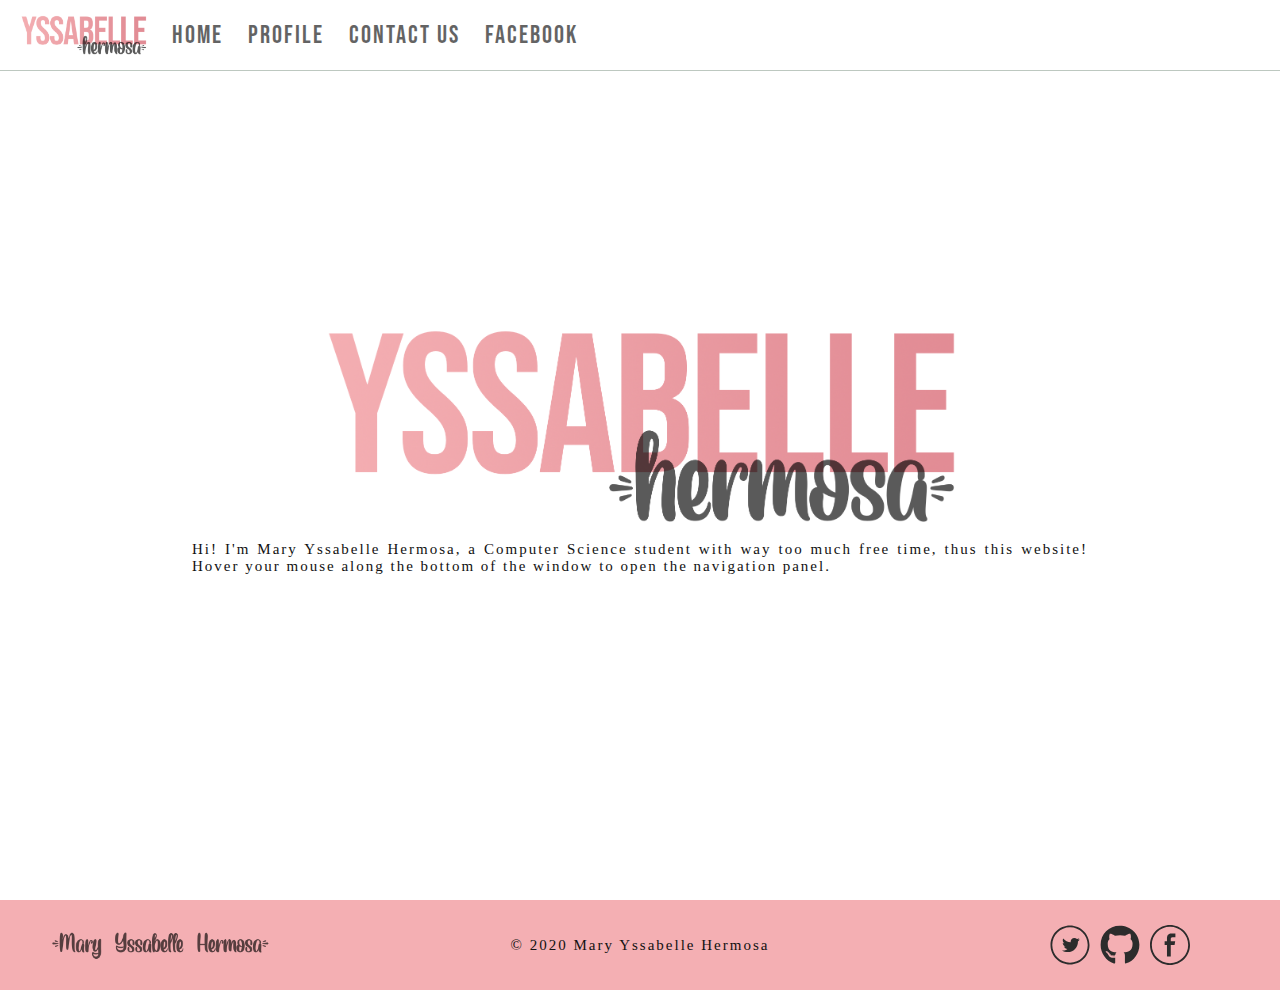
<file: index.html>
<html>
    <head>
        <title>Home</title>
        <link rel="stylesheet" href="css/isdisright.css" type="text/css">
        <link rel="stylesheet" href="css/styles.css" type="text/css">
    </head>
    <body>
        <div class ="topbar">
            <nav class = "menubar">
                <a class= "Logo" href="index.html">
                    <img src="images/logo.png" style="height:40px;" title="Home" alt="Home">
                </a>
                <a class= "Home" href="index.html">
                    <p class="menutext">HOME</p>
                </a>
                <a class= "Profile" href="pages/profile.html">
                    <p class="menutext">Profile</p>
                </a>
                <a class= "Contact-Us" href="index.html">
                    <p class="menutext">Contact Us</p>
                </a>
                <a class= "Facebook" href="https://www.facebook.com/aizahbel">
                    <p class="menutext">Facebook</p>
                </a>
            </nav>
        </div>
        <div class="starter">
            <div class="items">
                <img src="images/logo.png" style="width:50%;">
                <p>Hi! I'm Mary Yssabelle Hermosa, a Computer Science student with way too much free time, thus this website! Hover your mouse along the bottom of the window to open the navigation panel.</p>
            </div>
        </div>
        <div class="footer">
            <div class ="namecol">
            <img src="images/end.png" style="height:30px;">
            </div>
            <div class ="cc">
            <p class="footertext">© 2020 Mary Yssabelle Hermosa</p>
            </div>
            <div class ="socialmedia">
                <a class="smedialink" href="https://twitter.com/mryyssabelle">
                    <img src="images/icons/twitter.svg" style="width:40px;" title="Pictures" alt="Pictures">
                </a>
                <a class="smedialink" href="https://github.com/myssabelle">
                    <img src="images/icons/github.svg" style="width:40px;" title="Pictures" alt="Pictures">
                </a>
                <a class="smedialink" href="https://www.facebook.com/aizahbel">
                    <img src="images/icons/fb.svg" style="width:40px;" title="Pictures" alt="Pictures">
                </a>
            </div>
        </div>
    </body>
</html>
</file>
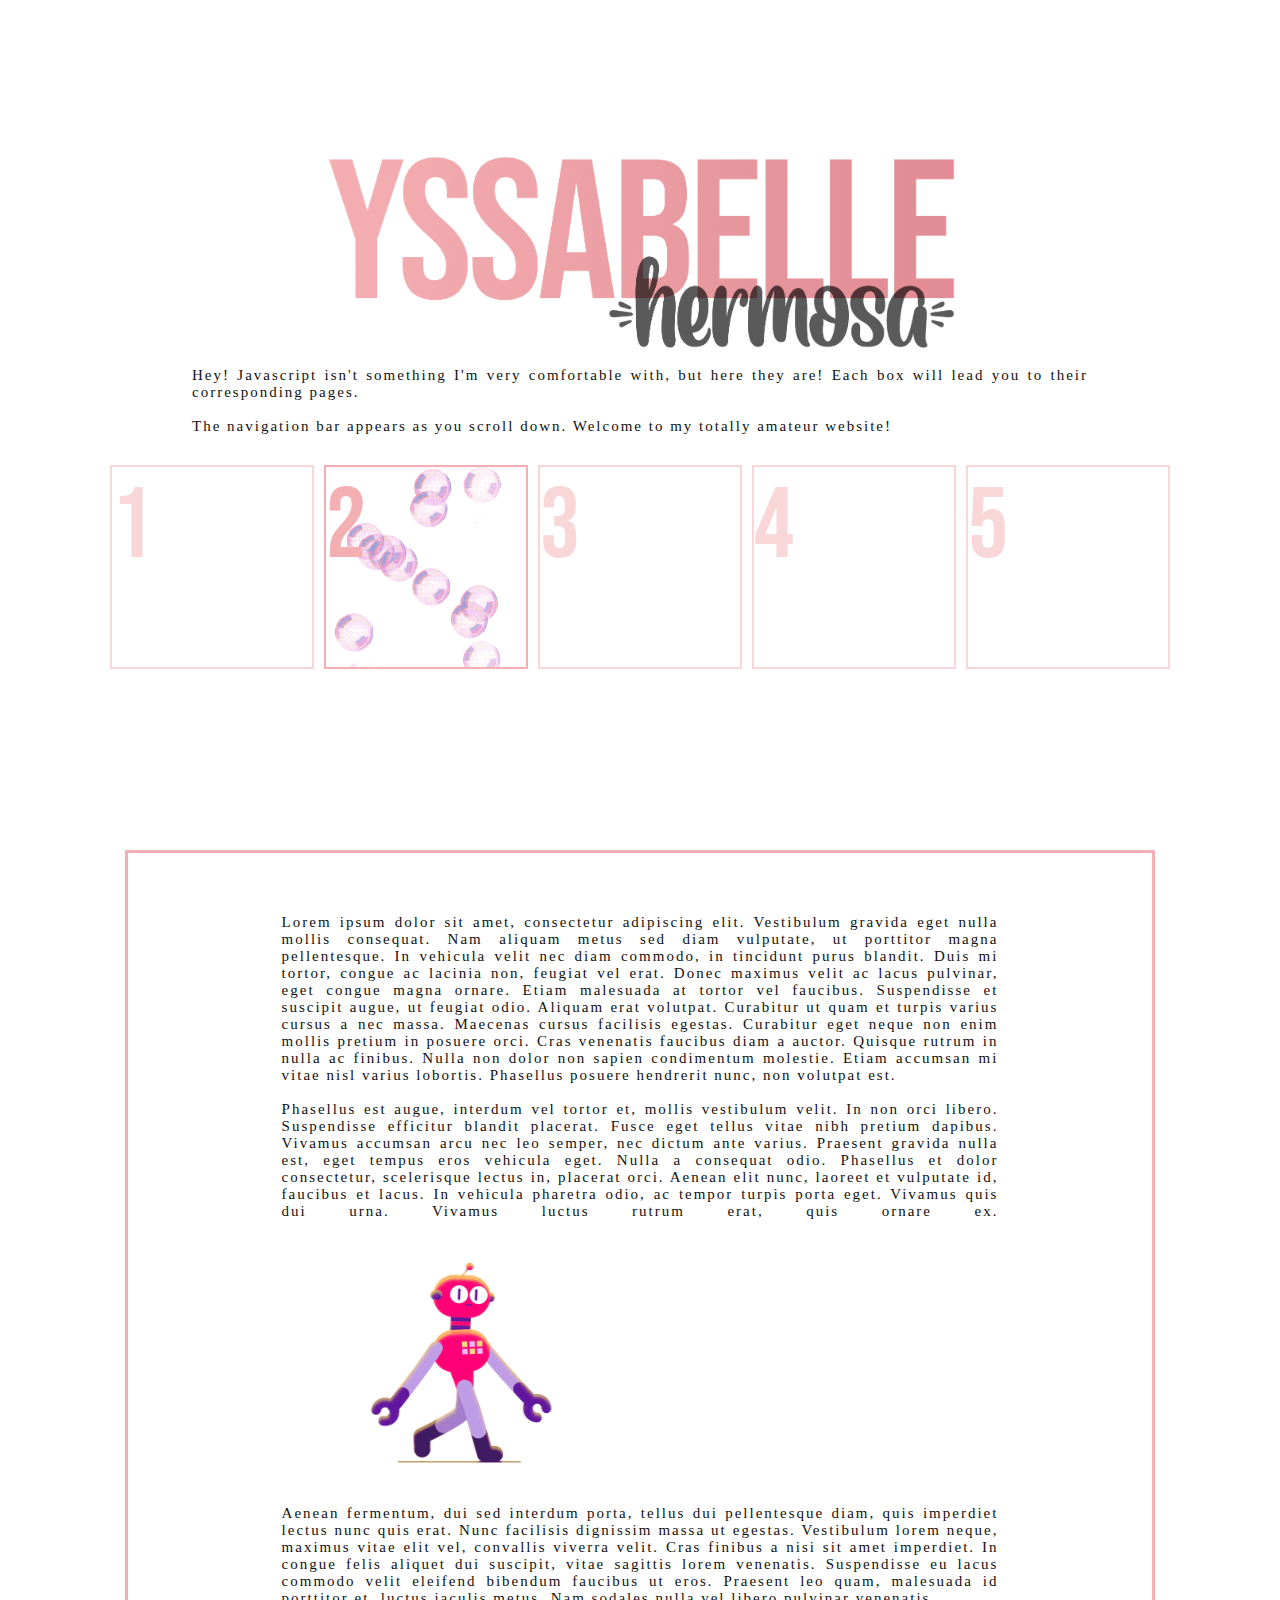
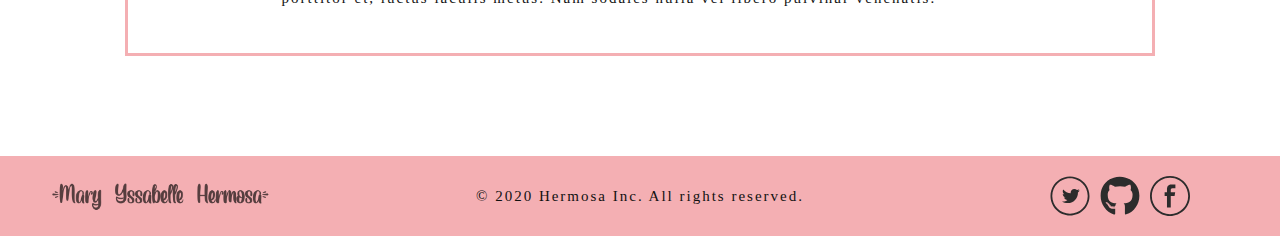
<file: pages/page2.html>
<html>
    <head>
        <title>Home</title>
        <link rel="stylesheet" href="../css/mainStyle.css" type="text/css">
        <link rel="stylesheet" href="../css/styles.css" type="text/css">
    </head>
    <body>

        <div class="whole">
            <div class ="topbar">
                <nav class = "menubar">
                    <a class= "Logo" href="../index.html">
                        <img src="../images/logo.png" style="height:40px;" title="Home" alt="Home">
                    </a>
                    <a class= "navlink" href="../index.html">
                        <p class="menutext2">1</p>
                    </a>
                    <a class= "navlink" href="page2.html">
                        <p class="menutext1">2</p>
                    </a>
                    <a class= "navlink" href="page3.html">
                        <p class="menutext2">3</p>
                    </a>
                    <a class= "navlink" href="page4.html">
                        <p class="menutext2">4</p>
                    </a>
                    <a class= "navlink" href="page5.html">
                        <p class="menutext2">5</p>
                    </a>
                </nav>
            </div>

            <div class="starter">
                <div class="items">
                    <img src="../images/logo.png" style="width:50%;">
                    <p>Hey! Javascript isn't something I'm very comfortable with, but here they are! Each box 
                        will lead you to their corresponding pages.<br><br>The navigation bar appears as you scroll down.
                        Welcome to my totally amateur website!
                    </p>
                </div>
                <div class = "pages">
                    <div class ="pagebox">
                        <a class = "pagelink" href="../index.html">
                        <p class = "pagetitle">1</p>
                        </a>
                    </div>
                    <div class ="pagebox" id="present">
                        <a class = "pagelink" href="page2.html">
                            <p class = "pagetitle">2</p>
                        </a>
                    </div>
                    <div class ="pagebox">
                        <a class = "pagelink" href="page3.html">
                            <p class = "pagetitle">3</p>
                        </a>
                    </div>
                    <div class ="pagebox">
                        <a class = "pagelink" href="page4.html">
                            <p class = "pagetitle">4</p>
                        </a>
                    </div>
                    <div class ="pagebox">
                        <a class = "pagelink" href="page5.html">
                            <p class = "pagetitle">5</p>
                        </a>
                    </div>
                </div>
            </div>
            <div class ="JS">
                <div class="content" id="page2content"></div>
            </div>
        </div>
        
        <div class="footer">
            <div class ="namecol">
            <img src="../images/end.png" style="height:30px;">
            </div>
            <div class ="cc">
            <p class="footertext">© 2020 Hermosa Inc. All rights reserved.<br>
            </div>
            <div class ="socialmedia">
                <a class="smedialink" href="https://twitter.com/mryyssabelle">
                    <img src="../images/icons/twitter.svg" style="width:40px;" title="Pictures" alt="Pictures">
                </a>
                <a class="smedialink" href="https://github.com/myssabelle">
                    <img src="../images/icons/github.svg" style="width:40px;" title="Pictures" alt="Pictures">
                </a>
                <a class="smedialink" href="https://www.facebook.com/aizahbel">
                    <img src="../images/icons/fb.svg" style="width:40px;" title="Pictures" alt="Pictures">
                </a>
            </div>
        </div>

        <script src="../js/page2.js"></script>
        <script src="../js/nav.js"></script>
    </body>
</html>
</file>
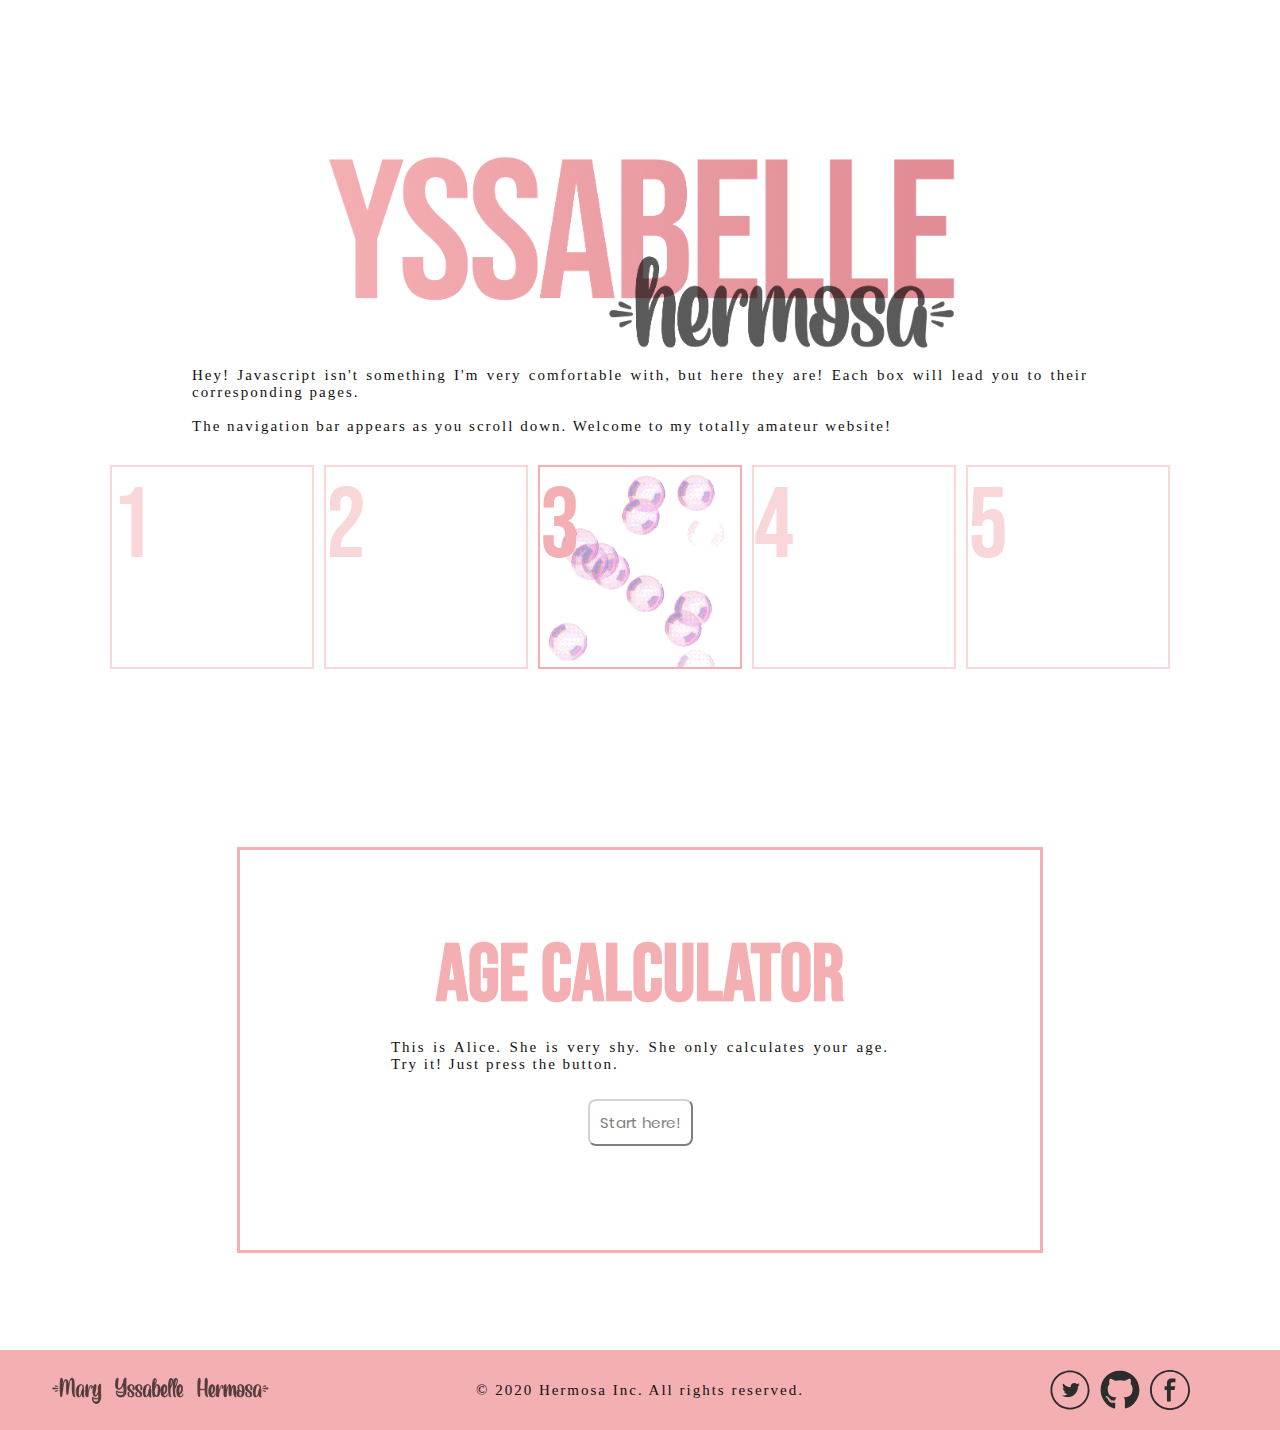
<file: pages/page3.html>
<html>
    <head>
        <title>Home</title>
        <link rel="stylesheet" href="../css/mainStyle.css" type="text/css">
        <link rel="stylesheet" href="../css/page3.css" type="text/css">
        <link rel="stylesheet" href="../css/styles.css" type="text/css">
    </head>
    <body>
        <div class="whole">
            <div class ="topbar">
                <nav class = "menubar">
                    <a class= "Logo" href="../index.html">
                        <img src="../images/logo.png" style="height:40px;" title="Home" alt="Home">
                    </a>
                    <a class= "navlink" href="../index.html">
                        <p class="menutext2">1</p>
                    </a>
                    <a class= "navlink" href="page2.html">
                        <p class="menutext2">2</p>
                    </a>
                    <a class= "navlink" href="page3.html">
                        <p class="menutext1">3</p>
                    </a>
                    <a class= "navlink" href="page4.html">
                        <p class="menutext2">4</p>
                    </a>
                    <a class= "navlink" href="page5.html">
                        <p class="menutext2">5</p>
                    </a>
                </nav>
            </div>

            <div class="starter">
                <div class="items">
                    <img src="../images/logo.png" style="width:50%;">
                    <p>Hey! Javascript isn't something I'm very comfortable with, but here they are! Each box 
                        will lead you to their corresponding pages.<br><br>The navigation bar appears as you scroll down.
                        Welcome to my totally amateur website!
                    </p>
                </div>
                <div class = "pages">
                    <div class ="pagebox">
                        <a class = "pagelink" href="../index.html">
                        <p class = "pagetitle">1</p>
                        </a>
                    </div>
                    <div class ="pagebox">
                        <a class = "pagelink" href="page2.html">
                            <p class = "pagetitle">2</p>
                        </a>
                    </div>
                    <div class ="pagebox"  id="present">
                        <a class = "pagelink" href="page3.html">
                            <p class = "pagetitle">3</p>
                        </a>
                    </div>
                    <div class ="pagebox">
                        <a class = "pagelink" href="page4.html">
                            <p class = "pagetitle">4</p>
                        </a>
                    </div>
                    <div class ="pagebox">
                        <a class = "pagelink" href="page5.html">
                            <p class = "pagetitle">5</p>
                        </a>
                    </div>
                </div>
            </div>
            
            <div class="JS">
                <div class="content" id="page3content">
                    <h1 class="agecalc">Age calculator</h1>
                    <div class="des"></div>
                    <div class="top">
                        <button class="prompter">Start here!</button>
                    </div>
                    <div class="output"></div>
                </div>
            </div>
        </div>
        

        <div class="footer">
            <div class ="namecol">
            <img src="../images/end.png" style="height:30px;">
            </div>
            <div class ="cc">
            <p class="footertext">© 2020 Hermosa Inc. All rights reserved.<br>
            </div>
            <div class ="socialmedia">
                <a class="smedialink" href="https://twitter.com/mryyssabelle">
                    <img src="../images/icons/twitter.svg" style="width:40px;" title="Pictures" alt="Pictures">
                </a>
                <a class="smedialink" href="https://github.com/myssabelle">
                    <img src="../images/icons/github.svg" style="width:40px;" title="Pictures" alt="Pictures">
                </a>
                <a class="smedialink" href="https://www.facebook.com/aizahbel">
                    <img src="../images/icons/fb.svg" style="width:40px;" title="Pictures" alt="Pictures">
                </a>
            </div>
        </div>
        <script src="../js/page3.js"></script>
        <script src="../js/nav.js"></script>
    </body>
</html>
</file>
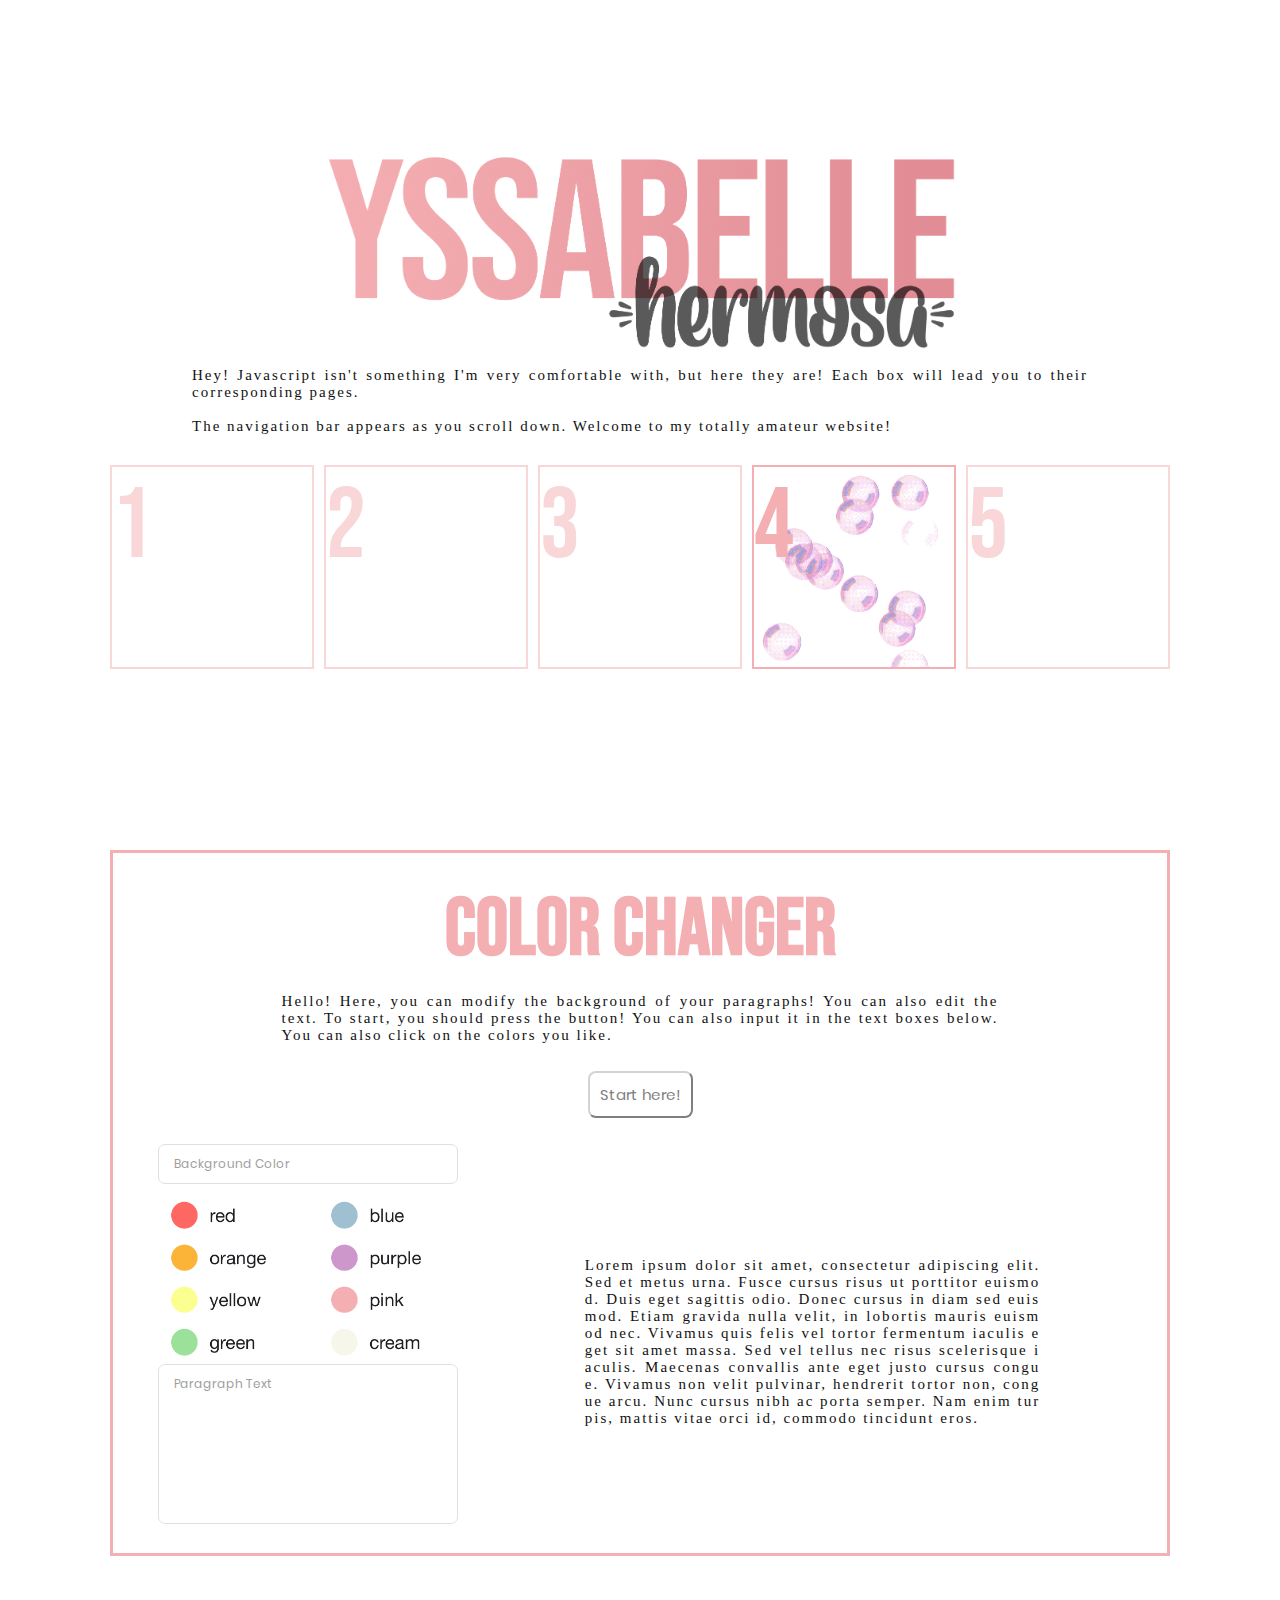
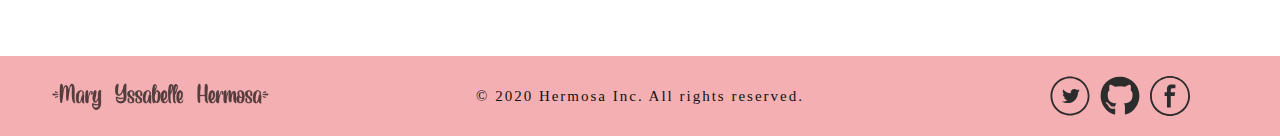
<file: pages/page4.html>
<html>
    <head>
        <title>Home</title>
        <link rel="stylesheet" href="../css/mainStyle.css" type="text/css">
        <link rel="stylesheet" href="../css/page4.css" type="text/css">
        <link rel="stylesheet" href="../css/styles.css" type="text/css">
    </head>
    <body>

        <div class="whole">
            <div class ="topbar">
                <nav class = "menubar">
                    <a class= "Logo" href="../index.html">
                        <img src="../images/logo.png" style="height:40px;" title="Home" alt="Home">
                    </a>
                    <a class= "navlink" href="../index.html">
                        <p class="menutext2">1</p>
                    </a>
                    <a class= "navlink" href="page2.html">
                        <p class="menutext2">2</p>
                    </a>
                    <a class= "navlink" href="page3.html">
                        <p class="menutext2">3</p>
                    </a>
                    <a class= "navlink" href="page4.html">
                        <p class="menutext1">4</p>
                    </a>
                    <a class= "navlink" href="page5.html">
                        <p class="menutext2">5</p>
                    </a>
                </nav>
            </div>

            <div class="starter">
                <div class="items">
                    <img src="../images/logo.png" style="width:50%;">
                    <p>Hey! Javascript isn't something I'm very comfortable with, but here they are! Each box 
                        will lead you to their corresponding pages.<br><br>The navigation bar appears as you scroll down.
                        Welcome to my totally amateur website!
                    </p>
                </div>
                <div class = "pages">
                    <div class ="pagebox">
                        <a class = "pagelink" href="../index.html">
                        <p class = "pagetitle">1</p>
                        </a>
                    </div>
                    <div class ="pagebox">
                        <a class = "pagelink" href="page2.html">
                            <p class = "pagetitle">2</p>
                        </a>
                    </div>
                    <div class ="pagebox">
                        <a class = "pagelink" href="page3.html">
                            <p class = "pagetitle">3</p>
                        </a>
                    </div>
                    <div class ="pagebox" id="present">
                        <a class = "pagelink" href="page4.html">
                            <p class = "pagetitle">4</p>
                        </a>
                    </div>
                    <div class ="pagebox">
                        <a class = "pagelink" href="page5.html">
                            <p class = "pagetitle">5</p>
                        </a>
                    </div>
                </div>
            </div>

            <div class="JS">
                <div class="content" id="page4content">
                    <h1 class="colorchanger">Color Changer</h1>
                    <div class="info"></div>
                    <div class="top">
                        <button class="prompter">Start here!</button>
                    </div>
                    <div class="mainitems">
                        <div class ="input">
                            <form class="forms">
                                <input type="text" class="name" placeholder="Background Color">
                                <div class="legend">
                                    <img class="dot" src = "../images/legend/red.png" data-color="#FE6762">
                                    <img class="dot" src = "../images/legend/blue.png" data-color="#9FC0F2">
                                    <img class="dot" src = "../images/legend/orange.png" data-color="#FCB438">
                                    <img class="dot" src = "../images/legend/purple.png" data-color="#CD97CB">
                                    <img class="dot" src = "../images/legend/yellow.png" data-color="#FBFF90">
                                    <img class="dot" src = "../images/legend/pink.png" data-color="#f4afb3">
                                    <img class="dot" src = "../images/legend/green.png" data-color="#9CE19A">
                                    <img class="dot" src = "../images/legend/cream.png" data-color="#F6F6EB">
                                </div>
                                <textarea class="message" placeholder="Paragraph Text" maxlength="1200"></textarea>
                            </form>
                        </div>
                        <div class="output"></div>
                    </div>
                </div>
            </div>
        </div>
        
        <div class="footer">
            <div class ="namecol">
            <img src="../images/end.png" style="height:30px;">
            </div>
            <div class ="cc">
            <p class="footertext">© 2020 Hermosa Inc. All rights reserved.<br>
            </div>
            <div class ="socialmedia">
                <a class="smedialink" href="https://twitter.com/mryyssabelle">
                    <img src="../images/icons/twitter.svg" style="width:40px;" title="Pictures" alt="Pictures">
                </a>
                <a class="smedialink" href="https://github.com/myssabelle">
                    <img src="../images/icons/github.svg" style="width:40px;" title="Pictures" alt="Pictures">
                </a>
                <a class="smedialink" href="https://www.facebook.com/aizahbel">
                    <img src="../images/icons/fb.svg" style="width:40px;" title="Pictures" alt="Pictures">
                </a>
            </div>
        </div>
        <script src="../js/page4.js"></script>
        <script src="../js/nav.js"></script>
    </body>
</html>
</file>
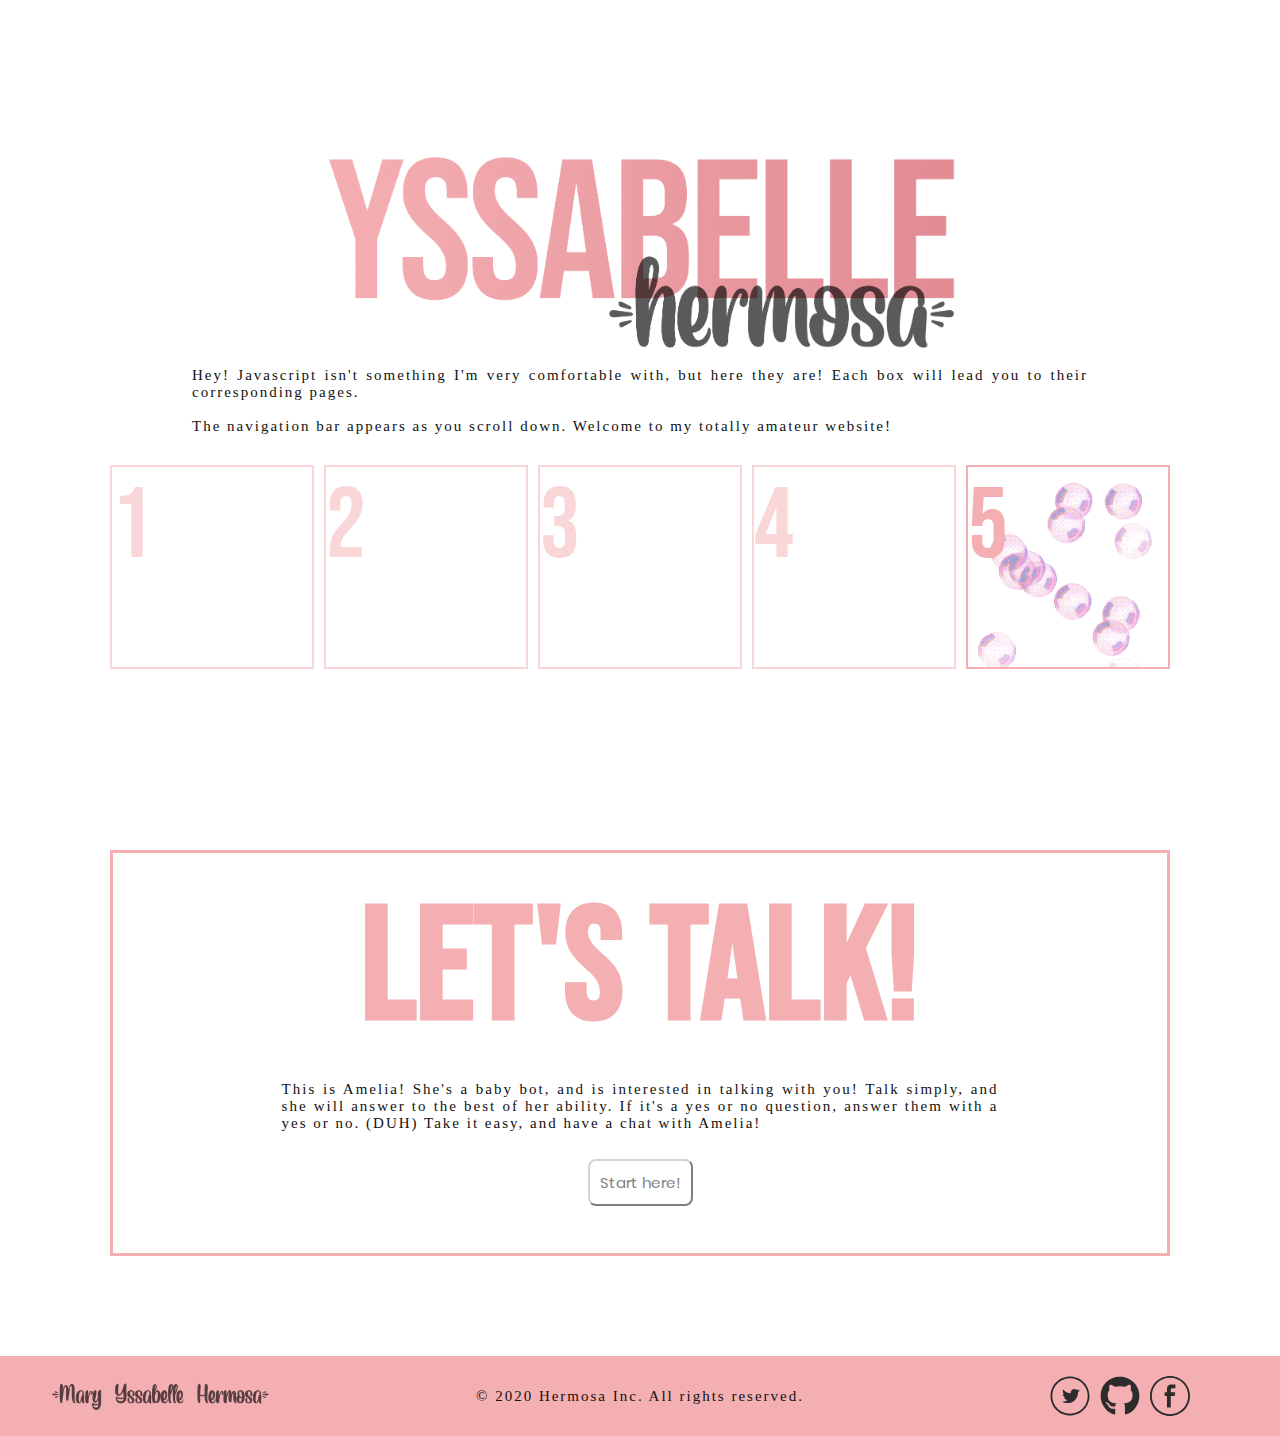
<file: pages/page5.html>
<html>
    <head>
        <title>Home</title>
        <link rel="stylesheet" href="../css/mainStyle.css" type="text/css">
        <link rel="stylesheet" href="../css/page5.css" type="text/css">
        <link rel="stylesheet" href="../css/styles.css" type="text/css">
    </head>
    <body>
        <div class="whole">
            <div class ="topbar">
                <nav class = "menubar">
                    <a class= "Logo" href="../index.html">
                        <img src="../images/logo.png" style="height:40px;" title="Home" alt="Home">
                    </a>
                    <a class= "navlink" href="../index.html">
                        <p class="menutext2">1</p>
                    </a>
                    <a class= "navlink" href="page2.html">
                        <p class="menutext2">2</p>
                    </a>
                    <a class= "navlink" href="page3.html">
                        <p class="menutext2">3</p>
                    </a>
                    <a class= "navlink" href="page4.html">
                        <p class="menutext2">4</p>
                    </a>
                    <a class= "navlink" href="page5.html">
                        <p class="menutext1">5</p>
                    </a>
                </nav>
            </div>

            <div class="starter">
                <div class="items">
                    <img src="../images/logo.png" style="width:50%;">
                    <p>Hey! Javascript isn't something I'm very comfortable with, but here they are! Each box 
                        will lead you to their corresponding pages.<br><br>The navigation bar appears as you scroll down.
                        Welcome to my totally amateur website!
                    </p>
                </div>
                <div class = "pages">
                    <div class ="pagebox">
                        <a class = "pagelink" href="../index.html">
                        <p class = "pagetitle">1</p>
                        </a>
                    </div>
                    <div class ="pagebox">
                        <a class = "pagelink" href="page2.html">
                            <p class = "pagetitle">2</p>
                        </a>
                    </div>
                    <div class ="pagebox">
                        <a class = "pagelink" href="page3.html">
                            <p class = "pagetitle">3</p>
                        </a>
                    </div>
                    <div class ="pagebox">
                        <a class = "pagelink" href="page4.html">
                            <p class = "pagetitle">4</p>
                        </a>
                    </div>
                    <div class ="pagebox" id="present">
                        <a class = "pagelink" href="page5.html">
                            <p class = "pagetitle">5</p>
                        </a>
                    </div>
                </div>
            </div>

            <div class="JS">
                <div class="content" id="page5content">
                    <div class = "title"></div>
                    <div class="top">
                        <button class="prompter">Start here!</button>
                    </div>
                </div>        
            </div>
        </div>

        <div class="footer">
            <div class ="namecol">
            <img src="../images/end.png" style="height:30px;">
            </div>
            <div class ="cc">
            <p class="footertext">© 2020 Hermosa Inc. All rights reserved.<br>
            </div>
            <div class ="socialmedia">
                <a class="smedialink" href="https://twitter.com/mryyssabelle">
                    <img src="../images/icons/twitter.svg" style="width:40px;" title="Pictures" alt="Pictures">
                </a>
                <a class="smedialink" href="https://github.com/myssabelle">
                    <img src="../images/icons/github.svg" style="width:40px;" title="Pictures" alt="Pictures">
                </a>
                <a class="smedialink" href="https://www.facebook.com/aizahbel">
                    <img src="../images/icons/fb.svg" style="width:40px;" title="Pictures" alt="Pictures">
                </a>
            </div>
        </div>
        <script src="../js/page5.js"></script>
        <script src="../js/nav.js"></script>
    </body>
</html>
</file>
<file: css/isdisright.css>
body {
  text-align: center;
  background-color:#f4afb3;
  margin: 0;
}

h1, h2 {
  font-family: 'Helvetica Neue', sans-serif;
  font-size: 190px;
  font-weight: bold;
  letter-spacing: -10px;
  line-height: 1.2;
  margin-top: 180px;
  margin-bottom: -15px;
  text-align:center;
	background: linear-gradient(to right, #f4afb3 30%, 	#e18d96 80%);
	-webkit-background-clip: text;
	-webkit-text-fill-color: transparent;
}

p{
  color: #111;
  font-family: 'Helvetica Neue';
  font-size: 15px;
  letter-spacing: 2px;
  text-align: justify;
  margin-left: 15%;
  margin-right: 15%;
  margin-bottom: 0;
}

a:link, a:visited {
  color: black;
  text-align: center;
  text-decoration: none;
  display: inline-block;
  padding: 5px;
}

.menubar {
  width:100%;
  margin-left: 0;
  text-align: left;
  padding: 10px 0px;
  border-bottom: solid;
  border-color: #BDC8C0;
  border-width: 0.5px;
  position: fixed;
  background-color: white;
  display: flex;
  align-items: center;
}

.menutext{
  width: max-content;
  font-family: 'Bebas';
  padding: 0;
  margin:0;
  font-size: 25px;
  margin-left: 15px;;
  opacity: 65%;
}

.Logo{
  margin-left:15px;
}

.starter{
  width: 100%;
  height: 100%;
  background-color: white;
}

.sidebar{
  border:solid;
  border-width: 1px;;
  width:30%;
  min-width: 400px;;
  height:100%;
}

.items{
  height:100vh;
  display: flex;
  justify-content: center;
  align-items: center;
  flex-direction: column;
}

.footer{
  display: flex;
  justify-content: center;
  height: 10%;
}

.namecol{
  width: 25%;
  display: flex;
  justify-content: center;
  align-items: center;
  flex-direction: column;
}

.cc{
  width: 50%;
  display: flex;
  justify-content: center;
  align-items: center;
  padding: 0;
  margin: 0;
}

.footertext{
  padding: 0;
  margin: 0;
}

.socialmedia{
  width: 25%;
  display: flex;
  justify-content: center;
  align-items: center;
}
</file>
<file: css/styles.css>
@font-face {
    font-family: 'Cattieshine';
    font-style: normal;
    font-weight: 400;
    src: url('../fonts/Cattieshine.ttf');
}

@font-face {
    font-family: 'Bebas';
    font-style: normal;
    font-weight:400;
    src: url('../fonts/Bebas.ttf');
}

@font-face {
    font-family: 'Crowny';
    font-style: normal;
    font-weight:400;
    src: url('../fonts/Crowny.ttf');
}

@font-face {
    font-family: 'Poppins';
    src: url('../fonts/Poppins-Regular.ttf'); 
}
</file>
<file: css/mainStyle.css>
/*
COLORS
#b5ba7e green
#f4afb3 light pink
#e18d96 dark pink
#a02c2d red
*/
body {
  text-align: center;
  background-color:#f4afb3;
  margin: 0;
}

.whole{
  background-color: white;
  width: 100%;
  min-width: 1100px;
}

p{
  color: #111;
  font-family: 'Helvetica Neue';
  font-size: 15px;
  letter-spacing: 2px;
  text-align: justify;
  margin-left: 15%;
  margin-right: 15%;
  margin-bottom: 0;
}

a:link, a:visited {
  color: black;
  text-align: center;
  text-decoration: none;
  display: inline-block;
  padding: 5px;
}

.menubar {
  width:100%;
  margin-left: 0;
  text-align: left;
  padding: 10px 0px;
  border-bottom: solid;
  border-color: #BDC8C0;
  border-width: 0.5px;
  position: fixed;
  left:0;
  right:0;
  top:-71px;
  background-color: white;
  display: flex;
  align-items: center;
  z-index: 1;
  transition: top 750ms ease;
}

.menubar.slide{
  top:0;
}

.menutext1, .menutext2{
  width: max-content;
  font-family: 'Bebas';
  padding: 0;
  margin:0;
  font-size: 25px;
  margin-left: 15px;;
  opacity: 65%;
}

.menutext1, .menutext2:hover{
  background-image: url("../images/highlight.png");
  background-size: cover;
}

.Logo{
  margin-left:15px;
}

.starter{
  width: 100%;
  min-width: 1100px;
  height: 850px;
  background-color: white;
  display: flex;
  justify-content: center;
  align-items: center;
  flex-direction: column;
}

.content{
  height:700px;
  width:100%;
  min-width: 1100px;
  background-color: white;
  display: flex;
}

.items{
  display: flex;
  justify-content: center;
  align-items: center;
  flex-direction: column;
}

.footer{
  display: flex;
  justify-content: center;
  height: 80px;
  width: 100%;
  min-width: 1100px;
}

.namecol{
  width: 25%;
  min-width: 300px;
  display: flex;
  justify-content: center;
  align-items: center;
  flex-direction: column;
}

.cc{
  width: 50%;
  min-width: 300px;
  display: flex;
  justify-content: center;
  align-items: center;
  padding: 0;
  margin: 0;
}

.footertext{
  padding: 0;
  margin: 0;
}

.socialmedia{
  width: 25%;
  min-width: 300px;
  display: flex;
  justify-content: center;
  align-items: center;
}

.pagebox{
  width: 200px;
  height:200px;
  border: solid;
  border-color: #f4afb3;
  border-width: 2px;
  margin: 5px;
  opacity: .5;
}

.pages, .pagebox{
  display: flex;
  justify-content: center;
  align-items: center;
  
}

.pages{
  widows: 100%;
  min-width: 1100px;
  height: auto;
  padding: 25px;
}

.pagetitle{
  font-family: 'Bebas';
  color: #f4afb3;
  font-size: 100px;
  padding: 0;
  margin: 0;
  width: 200px;
  height:200px;
  justify-content: center;
}

.pagetitle:hover{
  color: black;;
  opacity: .7;
}

.pagebox:hover, #present{
  background-image: url("../images/giphy.gif");
  background-size: cover;
  opacity: 1;
}

.content
{
    width: 80%;
    min-width: 800px;
    height: 800px;
    display: flex;
    align-items: center;
    justify-content: center;
    border: solid #f4afb3;
}

.JS
{
    width: 100%;
    min-width: 1100px;
    display: flex;
    align-items: center;
    justify-content: center;
    padding-bottom: 100px;
}
</file>
<file: css/page3.css>
.nameinput, .yearinput {
    border:none;
    border: solid;
    border-color: lightgrey;
    border-width: 1px;
    border-radius: 7px;
    margin-bottom: 10px;
    font-family: 'Poppins';
    font-size: 12px;
    opacity: 0.7;
    width: 300px;
    padding: 10px 15px;
    margin-left: 0px;
}
.content, .JS
{
    height: 400px;
    width: 600px;
}

.whole, .content
{
    display:flex;
    align-items: center;
    justify-content: center;
    flex-direction: column;
}
.top
{
    width:800px;
    height:100px;
    display: flex;
    align-items: center;
    justify-content: center;
}

.prompter
{
    width:auto;
    padding: 10px;
    margin: 10px;
    font-family: 'Poppins';
    font-size: 15px;
    background-color: white;
    border-color: lightgrey;
    border-radius: 8px;
    color: grey;
}

.prompter:hover
{
    box-shadow: 5px 5px 8px lightgrey;
    box-shadow
}

.content
{
    font-family: 'Helvetica Neue'; 
}

h1
{
    font-family: 'Bebas';
    font-size: 80px;
    margin: 0;
    color: #f4afb3;
}

.output
{
    color: #111;
    font-family: 'Helvetica Neue';
    font-size: 15px;
    letter-spacing: 2px;
}
</file>
<file: css/page4.css>
.name, .message {
    border:none;
    border: solid;
    border-color: lightgrey;
    border-width: 1px;
    border-radius: 7px;
    margin-bottom: 10px;
    font-family: 'Poppins';
    font-size: 12px;
    opacity: 0.7;
    width: 300px;
    padding: 10px 15px;
    margin-left: 0px;
}

.message{
    height: 160px;
    resize: none;
    margin-bottom: 0;
    margin-top: 0;
}

.forms{
    margin-bottom: 0;
}

.top
{
    width:800px;
    height:100px;
    display: flex;
    align-items: center;
    justify-content: center;
}

.prompter
{
    width:auto;
    padding: 10px;
    margin: 10px;
    font-family: 'Poppins';
    font-size: 15px;
    background-color: white;
    border-color: lightgrey;
    border-radius: 8px;
    color: grey;
}

.prompter:hover
{
    box-shadow: 5px 5px 8px lightgrey;
    box-shadow
}

.mainitems
{
    display: flex;
    align-items: center;
    justify-content: center;
}

.input
{
    width: 300px;
    margin-left: 30px;
}

.output
{
    min-width: 600px;
    flex-grow: 1;
    padding-left: 15px;
}

.content
{
    padding: 0 15px;
    flex-direction: column;
}

.output p{
    word-break: break-all;
    text-align: justify;
}

.legend {
    display:grid;
    grid-template-columns: 1fr 1fr;
    column-gap: 20px;
}

.dot
{
    width: 130px;;
}

.content
{
    height: 700px;
}

h1
{
    font-family: 'Bebas';
    font-size: 80px;
    margin: 0;
    color: #f4afb3;
}
</file>
<file: css/page5.css>
.top
{
    width:800px;
    height:100px;
    display: flex;
    align-items: center;
    justify-content: center;
}

.prompter
{
    width:auto;
    padding: 10px;
    margin: 10px;
    font-family: 'Poppins';
    font-size: 15px;
    background-color: white;
    border-color: lightgrey;
    border-radius: 8px;
    color: grey;
}

.prompter:hover
{
    box-shadow: 5px 5px 8px lightgrey;
    box-shadow
}

.input
{
    width: 300px;
    margin-left: 30px;
}

.output
{
    min-width: 600px;
    flex-grow: 1;
    padding-left: 15px;
}

.content
{
    padding: 0 15px;
    flex-direction: column;
    height: 550px;
}

h1
{
    margin: 0;
}

.title.title
{
    font-family: 'Bebas';
    font-size: 80px;
    margin: 0;
    color: #f4afb3;
}

.content
{
    height:400px;
}
</file>
